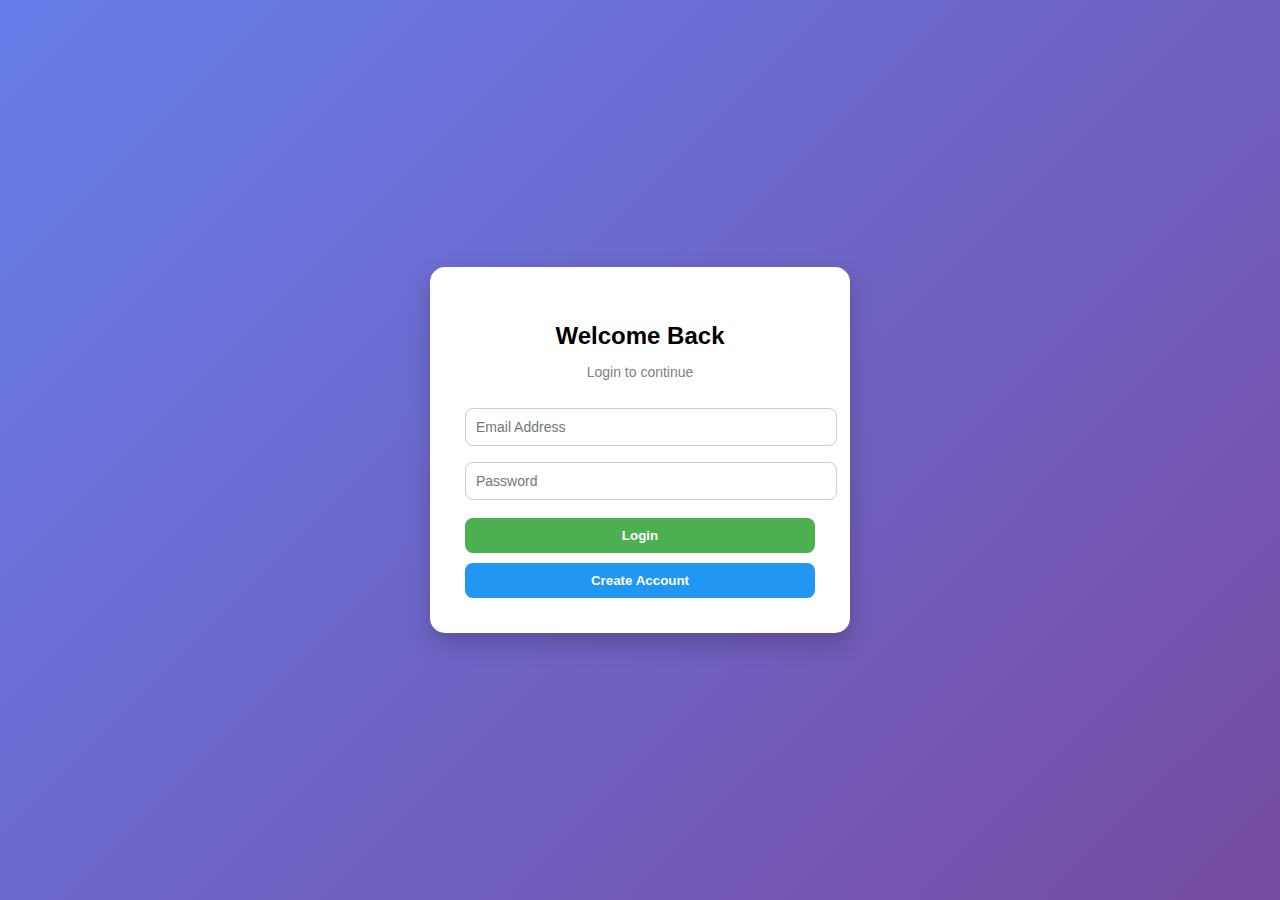
<file: src/main/resources/static/index.html>
<!DOCTYPE html>
<html>
<head>
    <title>Student Registration</title>
    <link rel="stylesheet" href="style.css">
</head>
<body>

    <div class="card">
        <center> 
        <h2>Student Registration</h2>

        <div class="form-group">
            <input type="text" id="name" placeholder="Enter Name">
            <input type="email" id="email" placeholder="Enter Email">
        </div>

        <div class="btn-group">
            <button onclick="addStudent()" class="primary">Submit</button>
            <button onclick="getStudents()" class="secondary">View Students</button>
        </div>

        <table id="studentTable">
            <thead>
                <tr>
                    <th>ID</th>
                    <th>Name</th>
                    <th>Email</th>
                </tr>
            </thead>
            <tbody></tbody>
        </table>
    </div>
    </center>

<script src="script.js"></script>
</body>
</html>
</file>
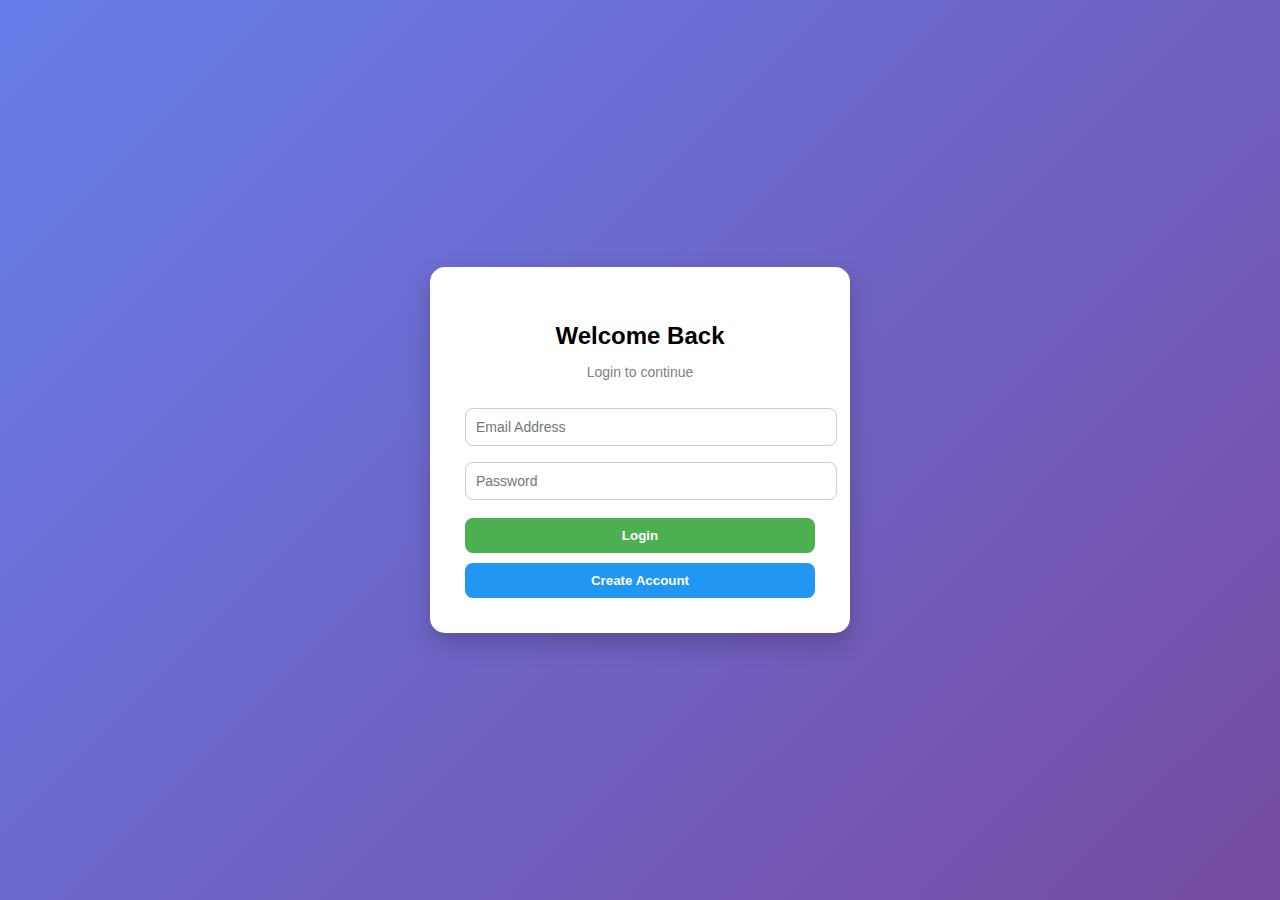
<file: src/main/resources/static/login.html>
<!DOCTYPE html>
<html>
<head>
    <title>Login</title>
    <link rel="stylesheet" href="style.css">
</head>
<body>

<div class="card">
    <h2>Welcome Back</h2>
    <p class="subtitle">Login to continue</p>

    <input type="email" id="loginEmail" placeholder="Email Address">
    <input type="password" id="loginPassword" placeholder="Password">

    <button class="btn primary" onclick="login()">Login</button>
    <button class="btn secondary" onclick="goToSignup()">Create Account</button>
</div>

<script src="auth.js"></script>
</body>
</html>
</file>
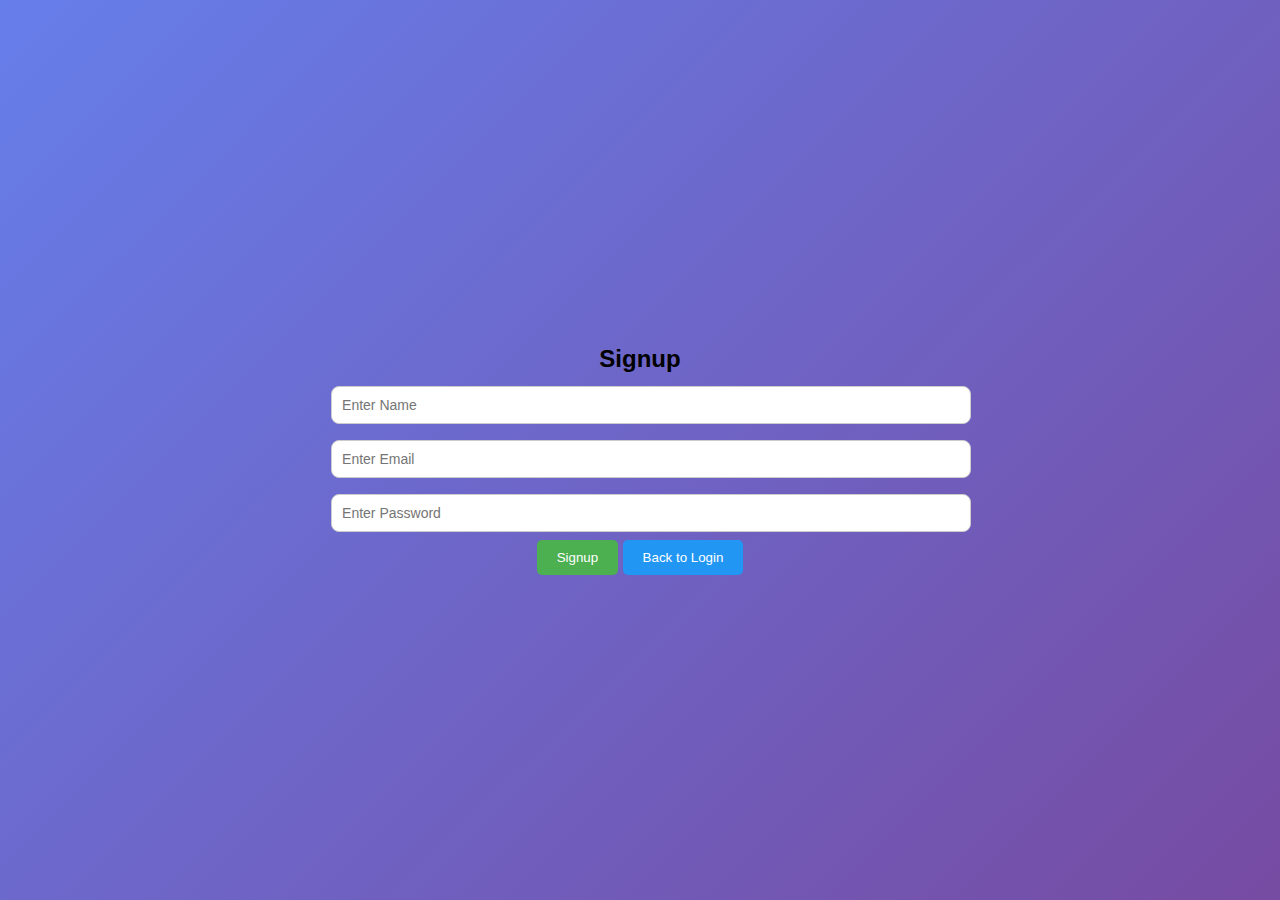
<file: src/main/resources/static/signup.html>
<!DOCTYPE html>
<html>
<head>
    <title>Signup</title>
    <link rel="stylesheet" href="style.css">
</head>
<body>

<div class="container">
   <center><h2 >Signup</h2></center>

    <input type="text" id="signupName" placeholder="Enter Name" required>
    <input type="email" id="signupEmail" placeholder="Enter Email" required>
    <input type="password" id="signupPassword" placeholder="Enter Password" required>
<center>


    <button  class="btn-pri" onclick="signup()">Signup</button>
    <button class="btn-sec" onclick="goToLogin()">Back to Login</button>

</div>
</center>

<script src="auth.js"></script>
</body>
</html>
</file>
<file: src/main/resources/static/style.css>
body {
    margin: 0;
    font-family: Arial, sans-serif;
    background: linear-gradient(135deg, #667eea, #764ba2);
    display: flex;
    justify-content: center;
    align-items: center;
    height: 100vh;
}
 .btn-pri{
    background-color: #4CAF50;
    color: white;
    padding: 10px 20px;
    border: none;
    border-radius: 5px;
    cursor: pointer;
 }

 .btn-sec{
    background-color: #2196F3;
    color: white;
    padding: 10px 20px;
    border: none;
    border-radius: 5px;
    cursor: pointer;
 }

/* Card container */
.card {
    background: white;
    padding: 30px;
    border-radius: 15px;
    width: 400px;
    box-shadow: 0 10px 25px rgba(0, 0, 0, 0.2);
    text-align: center;
}

h2 {
    margin-bottom: 20px;
}

/* Inputs */
input {
    width: 100%;
    padding: 10px;
    margin: 8px 0;
    border-radius: 8px;
    border: 1px solid #ccc;
    font-size: 14px;
}

/* Buttons */
.btn-group button {
    padding: 8px 12px;
    margin: 5px;
    border: none;
    border-radius: 8px;
    cursor: pointer;
    color: white;
    font-weight: bold;
}

.primary {
    background-color: #4CAF50;
}

.secondary {
    background-color: #2196F3;
}

.danger {
    background-color: #f44336;
}

button:hover {
    opacity: 0.9;
}

/* Table */
table {
    width: 100%;
    margin-top: 20px;
    border-collapse: collapse;
}

th, td {
    padding: 8px;
    border-bottom: 1px solid #ddd;
    font-size: 13px;
}

th {
    background-color: #f2f2f2;
}

body {
    margin: 0;
    font-family: 'Segoe UI', sans-serif;
    background: linear-gradient(135deg, #667eea, #764ba2);
    display: flex;
    justify-content: center;
    align-items: center;
    height: 100vh;
}

/* Card */
.card {
    background: white;
    width: 350px;
    padding: 35px;
    border-radius: 15px;
    box-shadow: 0 10px 25px rgba(0, 0, 0, 0.2);
    text-align: center;
}

h2 {
    margin-bottom: 5px;
}

.subtitle {
    font-size: 14px;
    color: gray;
    margin-bottom: 20px;
}

/* Inputs */
input {
    width: 100%;
    padding: 10px;
    margin: 8px 0;
    border-radius: 8px;
    border: 1px solid #ccc;
    font-size: 14px;
}

/* Buttons */
.btn {
    width: 100%;
    padding: 10px;
    margin-top: 10px;
    border: none;
    border-radius: 8px;
    color: white;
    font-weight: bold;
    cursor: pointer;
}

.primary {
    background-color: #4CAF50;
}

.secondary {
    background-color: #2196F3;
}

.btn:hover {
    opacity: 0.9;
}
</file>
